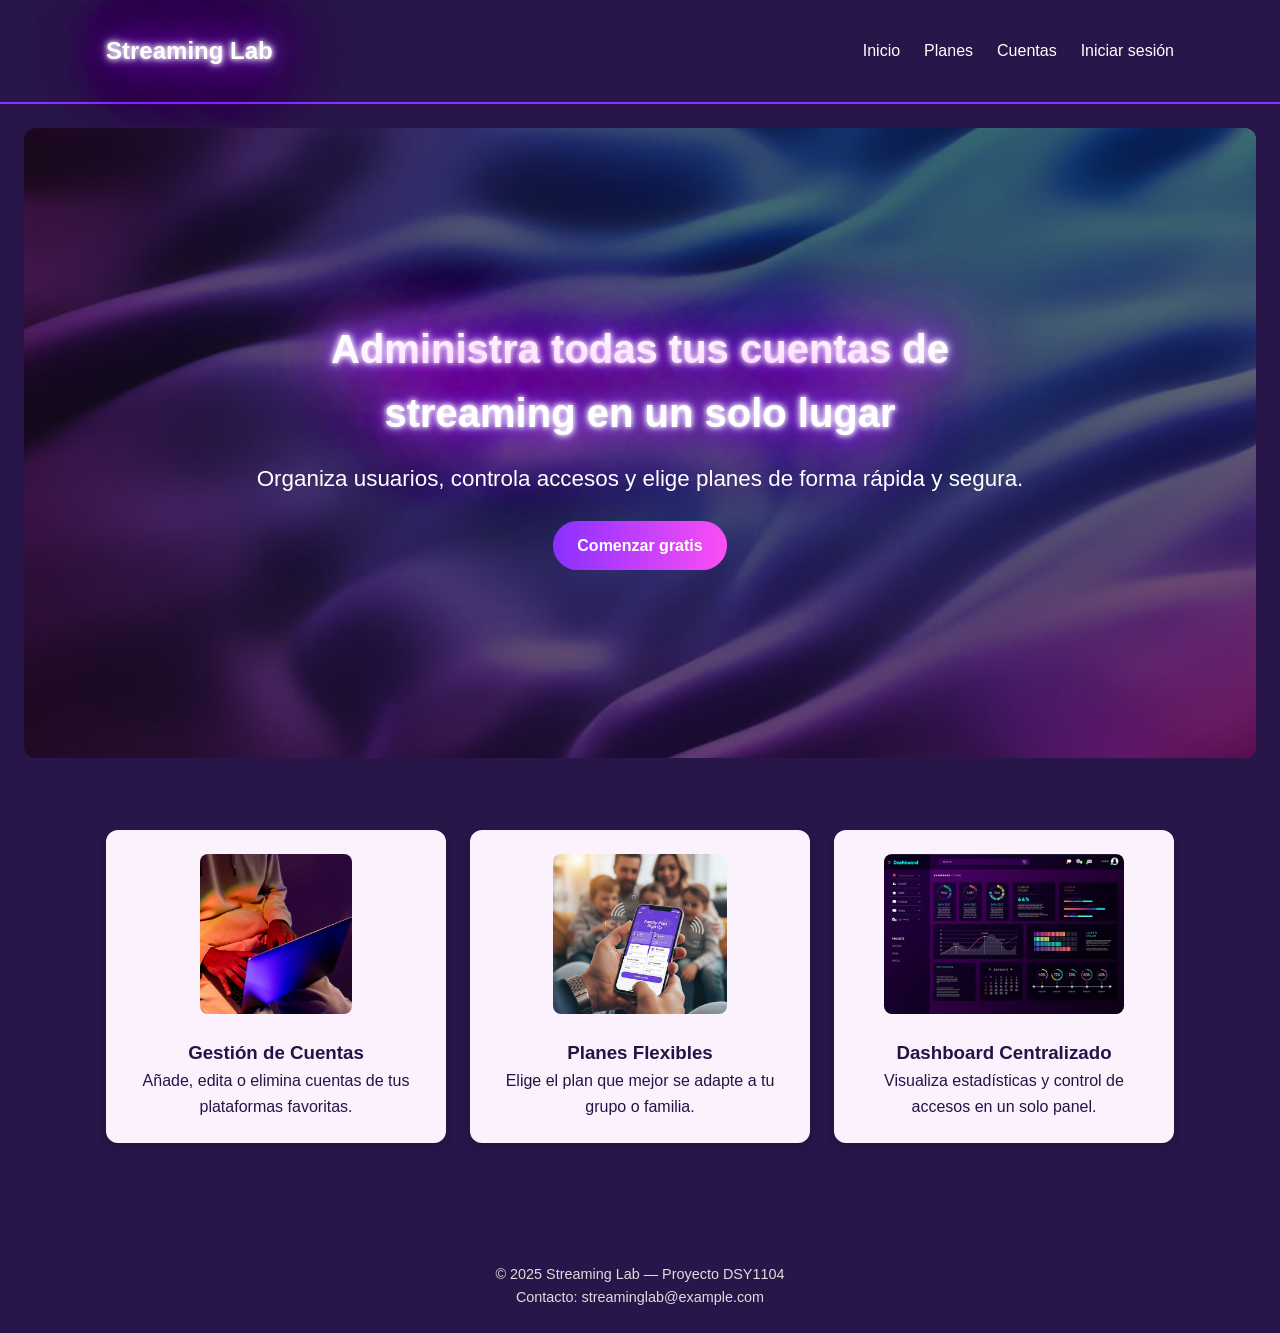
<file: StreamingLab/index.html>
<!doctype html>
<html lang="es">
<head>
  <meta charset="utf-8" />
  <meta name="viewport" content="width=device-width,initial-scale=1" />
  <title>Streaming Lab - Inicio</title>
  <link rel="stylesheet" href="css/styles.css">
</head>
<body>
  <!-- HEADER -->
  <header>
    <div class="container header-inner">
      <h1 class="logo neon-title">Streaming Lab</h1>
      <nav>
        <ul class="nav-list">
          <li><a href="index.html">Inicio</a></li>
          <li><a href="plans.html">Planes</a></li>
          <li><a href="account.html">Cuentas</a></li>
          <li><a href="login.html">Iniciar sesión</a></li>
        </ul>
      </nav>
    </div>
  </header>

  <!-- HERO con imagen de fondo -->
  <section class="hero hero-banner">
    <div class="hero-overlay"></div>
    <div class="container hero-content">
      <h2 class="hero-title-neon">Administra todas tus cuentas de streaming en un solo lugar</h2>
      <p class="hero-subtitle">Organiza usuarios, controla accesos y elige planes de forma rápida y segura.</p>
      <a class="btn primary" href="register.html">Comenzar gratis</a>
    </div>
  </section>

  <!-- FEATURES -->
  <main class="container">
    <section class="features">
      <article>
        <img src="img/Captura de pantalla 2025-09-11 223419.png" alt="Gestión de Cuentas">
        <h3>Gestión de Cuentas</h3>
        <p>Añade, edita o elimina cuentas de tus plataformas favoritas.</p>
      </article>
      <article>
        <img src="img/Captura de pantalla 2025-09-11 225022.png" alt="Planes Flexibles">
        <h3>Planes Flexibles</h3>
        <p>Elige el plan que mejor se adapte a tu grupo o familia.</p>
      </article>
      <article>
        <img src="img/infographic-dashboard-user-panel_52683-30026.jpg" alt="Dashboard Centralizado">
        <h3>Dashboard Centralizado</h3>
        <p>Visualiza estadísticas y control de accesos en un solo panel.</p>
      </article>
    </section>
  </main>

  <!-- FOOTER -->
  <footer>
    <p>&copy; 2025 Streaming Lab — Proyecto DSY1104</p>
    <p>Contacto: streaminglab@example.com</p>
  </footer>

  <script src="js/scripts.js"></script>
</body>
</html>
</file>
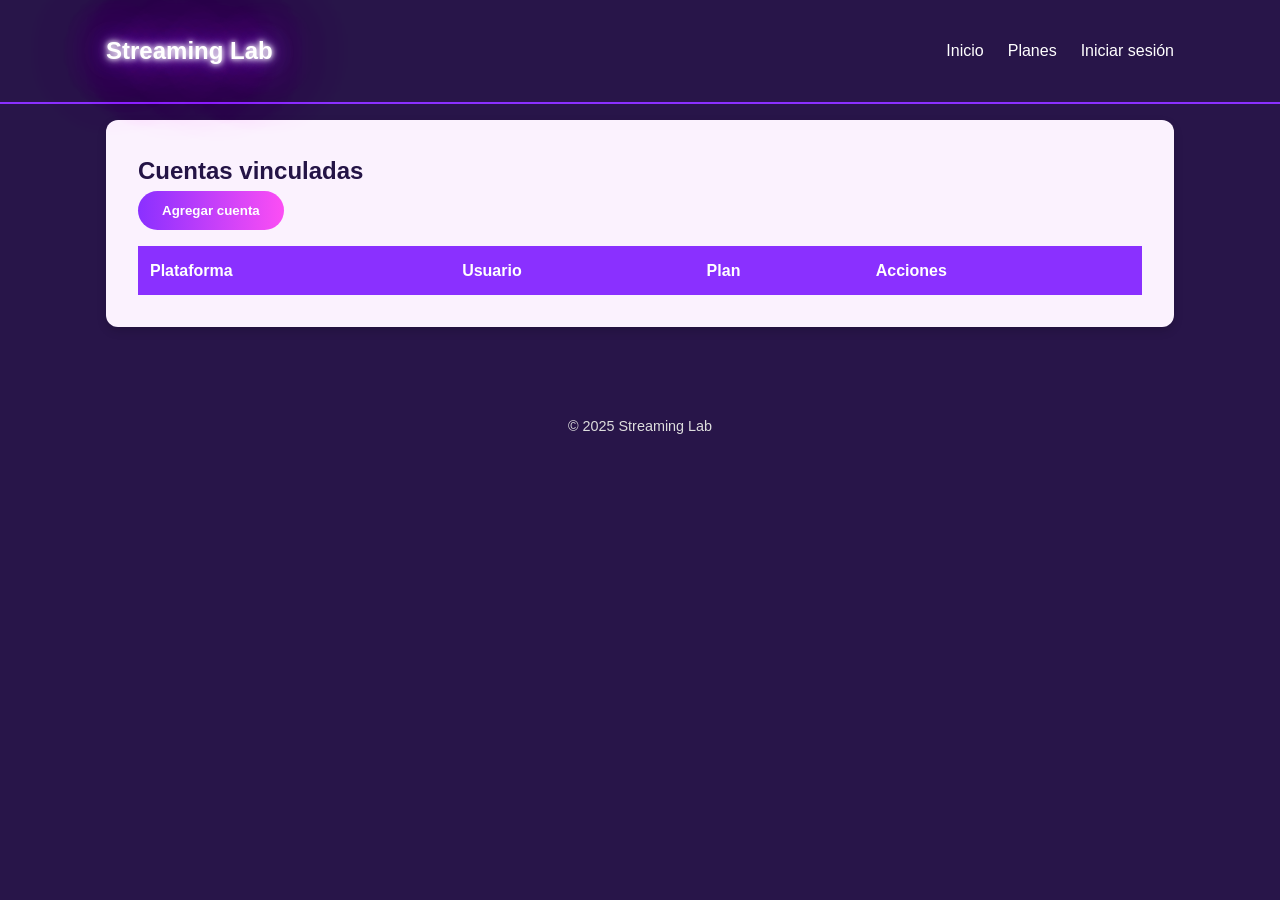
<file: StreamingLab/account.html>
<!doctype html>
<html lang="es">
<head>
  <meta charset="utf-8" />
  <meta name="viewport" content="width=device-width,initial-scale=1" />
  <title>Gestionar Cuentas - Streaming Lab</title>
  <link rel="stylesheet" href="css/styles.css">
</head>
<body>
  <!-- HEADER -->
  <header>
    <div class="container header-inner">
      <h1 class="logo neon-title">Streaming Lab</h1>
      <nav>
        <ul class="nav-list">
          <li><a href="index.html">Inicio</a></li>
          <li><a href="plans.html">Planes</a></li>
          <li><a href="login.html">Iniciar sesión</a></li>
        </ul>
      </nav>
    </div>
  </header>

  <!-- ACCOUNTS TABLE -->
  <main class="container">
    <section class="card">
      <h2>Cuentas vinculadas</h2>
      <button id="addAccountBtn" class="btn primary">Agregar cuenta</button>

      <table id="accountsTable" class="striped">
        <thead>
          <tr><th>Plataforma</th><th>Usuario</th><th>Plan</th><th>Acciones</th></tr>
        </thead>
        <tbody>
          <!-- Filas dinámicas con JS -->
        </tbody>
      </table>
    </section>

    <!-- ACCOUNT FORM -->
    <section class="card" id="accountFormSection" style="display:none;">
      <h3 id="formTitle">Agregar cuenta</h3>
      <form id="accountForm" novalidate>
        <label for="platform">Plataforma</label>
        <input id="platform" name="platform" required />
        <small class="error" id="platformError"></small>

        <label for="accUser">Usuario / Correo</label>
        <input id="accUser" name="accUser" type="email" required />
        <small class="error" id="accUserError"></small>

        <label for="accPlan">Plan</label>
        <select id="accPlan" name="accPlan">
          <option value="basico">Básico</option>
          <option value="premium">Premium</option>
          <option value="familiar">Familiar</option>
        </select>

        <button class="btn primary" type="submit">Guardar</button>
        <button class="btn" type="button" id="cancelForm">Cancelar</button>
      </form>
    </section>
  </main>

  <!-- FOOTER -->
  <footer>
    <p>&copy; 2025 Streaming Lab</p>
  </footer>

  <script src="js/scripts.js"></script>
</body>
</html>
</file>
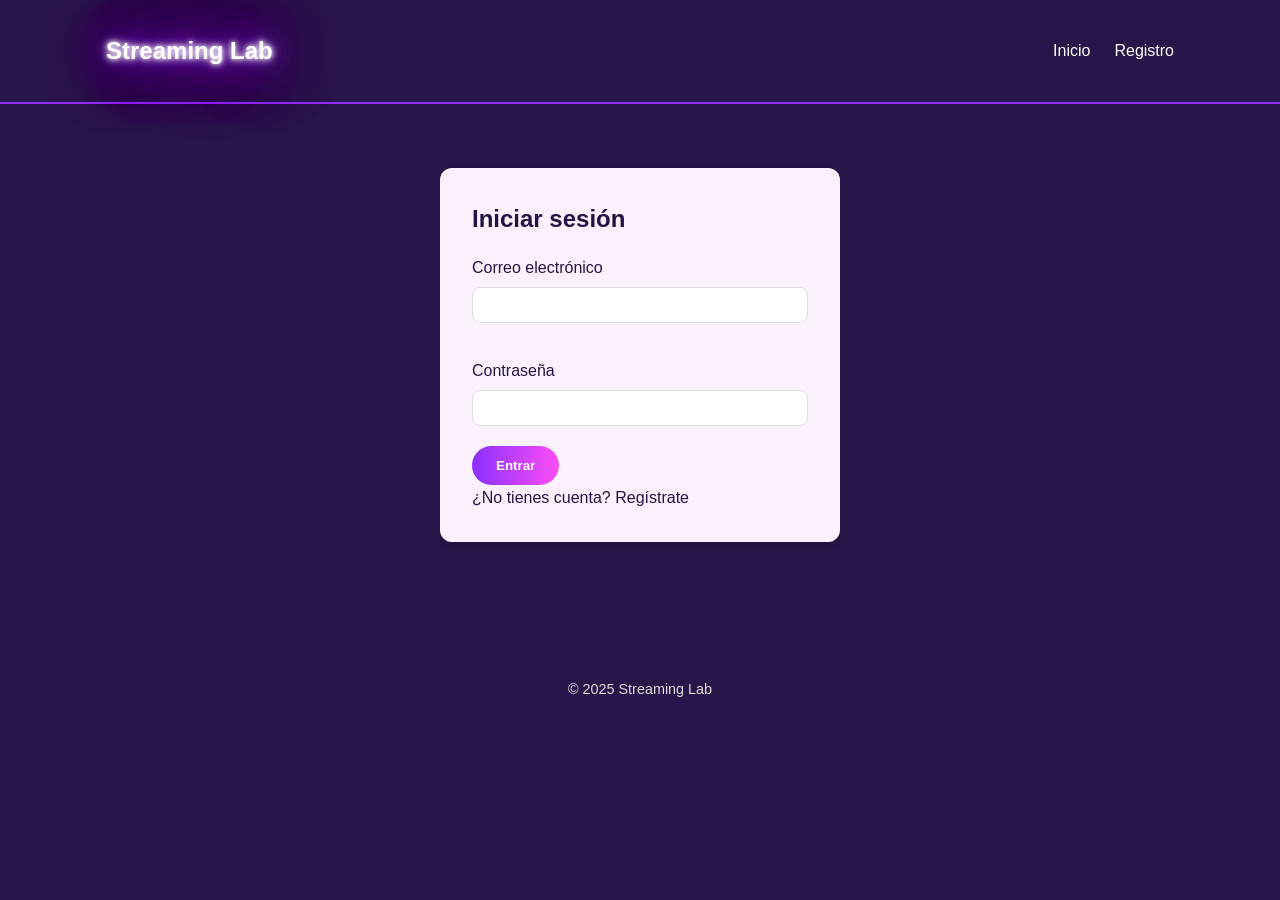
<file: StreamingLab/login.html>
<!doctype html>
<html lang="es">
<head>
  <meta charset="utf-8" />
  <meta name="viewport" content="width=device-width,initial-scale=1" />
  <title>Iniciar sesión - Streaming Lab</title>
  <link rel="stylesheet" href="css/styles.css">
</head>
<body>
  <!-- HEADER -->
  <header>
    <div class="container header-inner">
      <h1 class="logo neon-title">Streaming Lab</h1>
      <nav>
        <ul class="nav-list">
          <li><a href="index.html">Inicio</a></li>
          <li><a href="register.html">Registro</a></li>
        </ul>
      </nav>
    </div>
  </header>

  <!-- LOGIN FORM -->
  <main class="container">
    <section class="card auth-card">
      <h2>Iniciar sesión</h2>
      <form id="loginForm" novalidate>
        <label for="email">Correo electrónico</label>
        <input id="email" name="email" type="email" required autocomplete="email" />
        <small class="error" id="emailError"></small>

        <label for="password">Contraseña</label>
        <input id="password" name="password" type="password" required autocomplete="current-password" minlength="6" />
        <small class="error" id="passwordError"></small>

        <button class="btn primary" type="submit">Entrar</button>
      </form>
      <p>¿No tienes cuenta? <a href="register.html">Regístrate</a></p>
    </section>
  </main>

  <!-- FOOTER -->
  <footer>
    <p>&copy; 2025 Streaming Lab</p>
  </footer>

  <script src="js/scripts.js"></script>
</body>
</html>
</file>
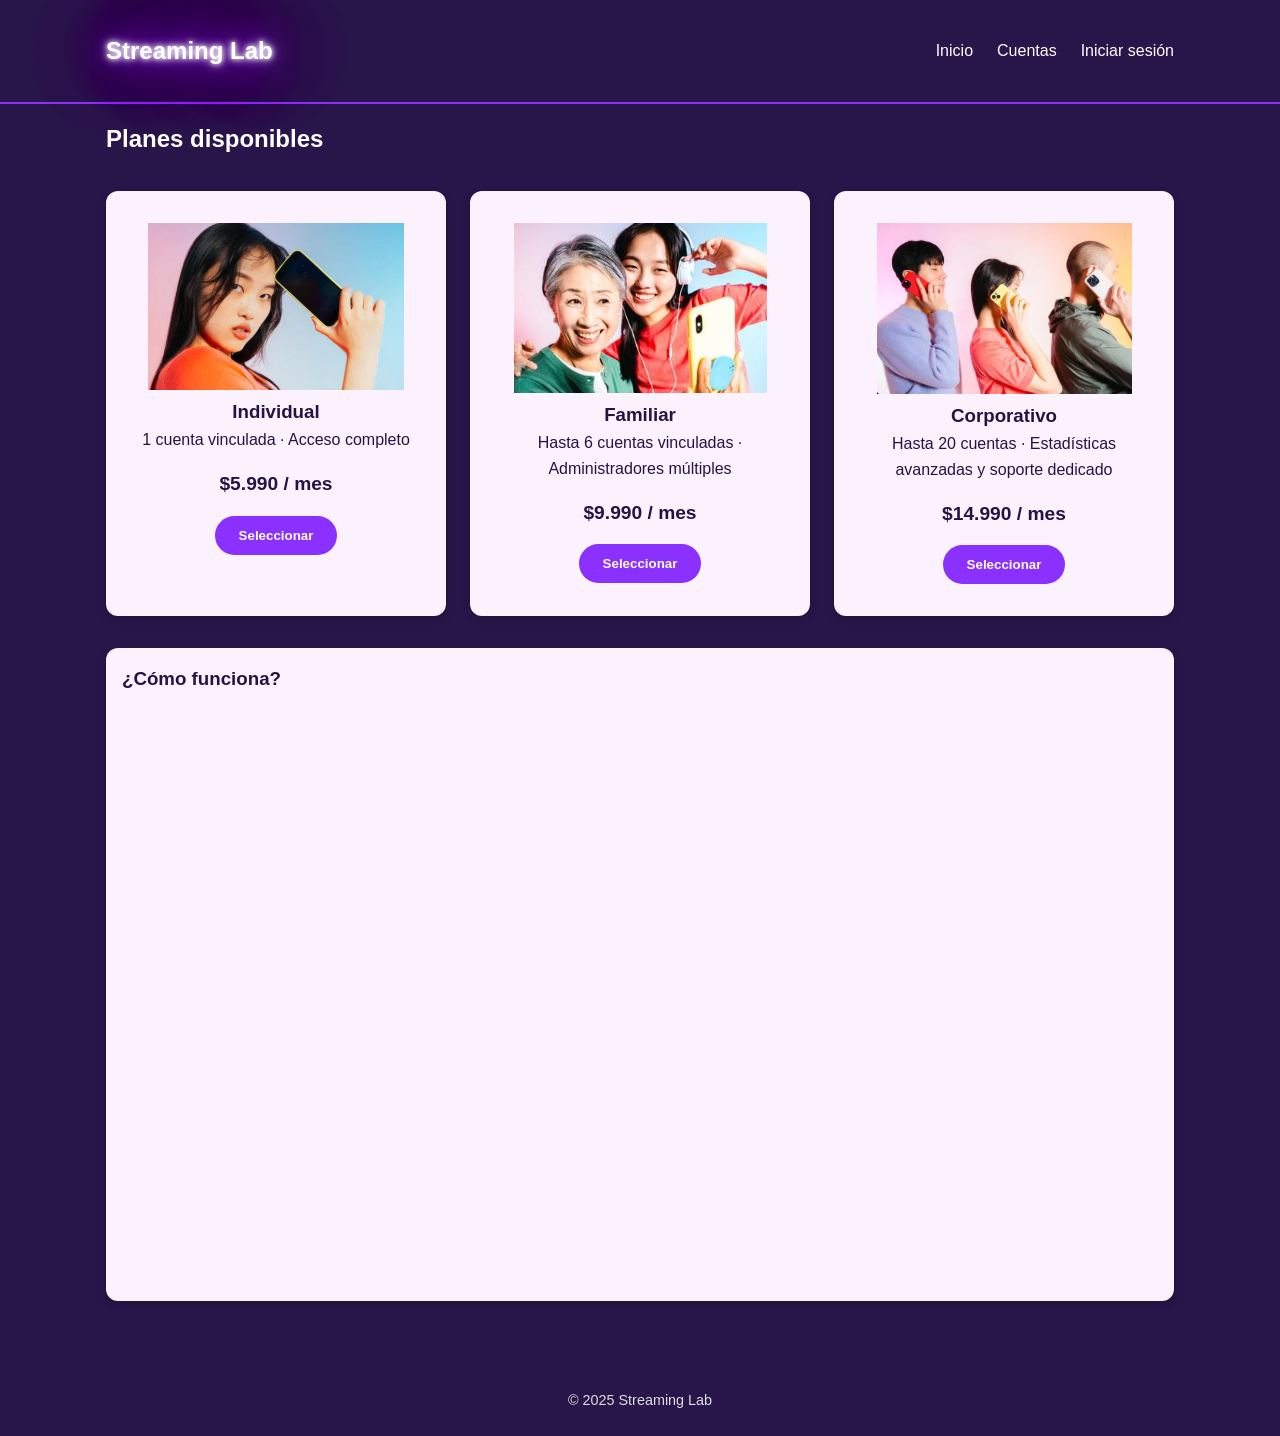
<file: StreamingLab/plans.html>
<!doctype html>
<html lang="es">
<head>
  <meta charset="utf-8" />
  <meta name="viewport" content="width=device-width,initial-scale=1" />
  <title>Planes - Streaming Lab</title>
  <link rel="stylesheet" href="css/styles.css">
</head>
<body>
  <!-- HEADER -->
  <header>
    <div class="container header-inner">
      <h1 class="logo neon-title">Streaming Lab</h1>
      <nav>
        <ul class="nav-list">
          <li><a href="index.html">Inicio</a></li>
          <li><a href="account.html">Cuentas</a></li>
          <li><a href="login.html">Iniciar sesión</a></li>
        </ul>
      </nav>
    </div>
  </header>

  <!-- PLANS -->
  <main class="container">
    <h2>Planes disponibles</h2>
    <div class="plans-grid">
      
      <!-- Plan Individual -->
      <section class="card plan">
        <img src="img/Captura de pantalla 2025-09-11 225509.png" alt="Plan Individual">
        <h3>Individual</h3>
        <p>1 cuenta vinculada · Acceso completo</p>
        <p class="price">$5.990 / mes</p>
        <button class="btn">Seleccionar</button>
      </section>

      <!-- Plan Familiar -->
      <section class="card plan">
        <img src="img/Captura de pantalla 2025-09-11 225444.png" alt="Plan Familiar">
        <h3>Familiar</h3>
        <p>Hasta 6 cuentas vinculadas · Administradores múltiples</p>
        <p class="price">$9.990 / mes</p>
        <button class="btn">Seleccionar</button>
      </section>

      <!-- Plan Corporativo -->
      <section class="card plan">
        <img src="img/Captura de pantalla 2025-09-11 225529.png" alt="Plan Corporativo">
        <h3>Corporativo</h3>
        <p>Hasta 20 cuentas · Estadísticas avanzadas y soporte dedicado</p>
        <p class="price">$14.990 / mes</p>
        <button class="btn">Seleccionar</button>
      </section>
    </div>

    <!-- Video -->
    <section class="video-embed card">
      <h3>¿Cómo funciona?</h3>
      <div class="video-wrapper">
        <iframe title="Demo" src="https://www.youtube.com/embed/dQw4w9WgXcQ" allowfullscreen></iframe>
      </div>
    </section>
  </main>

  <!-- FOOTER -->
  <footer>
    <p>&copy; 2025 Streaming Lab</p>
  </footer>

  <script src="js/scripts.js"></script>
</body>
</html>
</file>
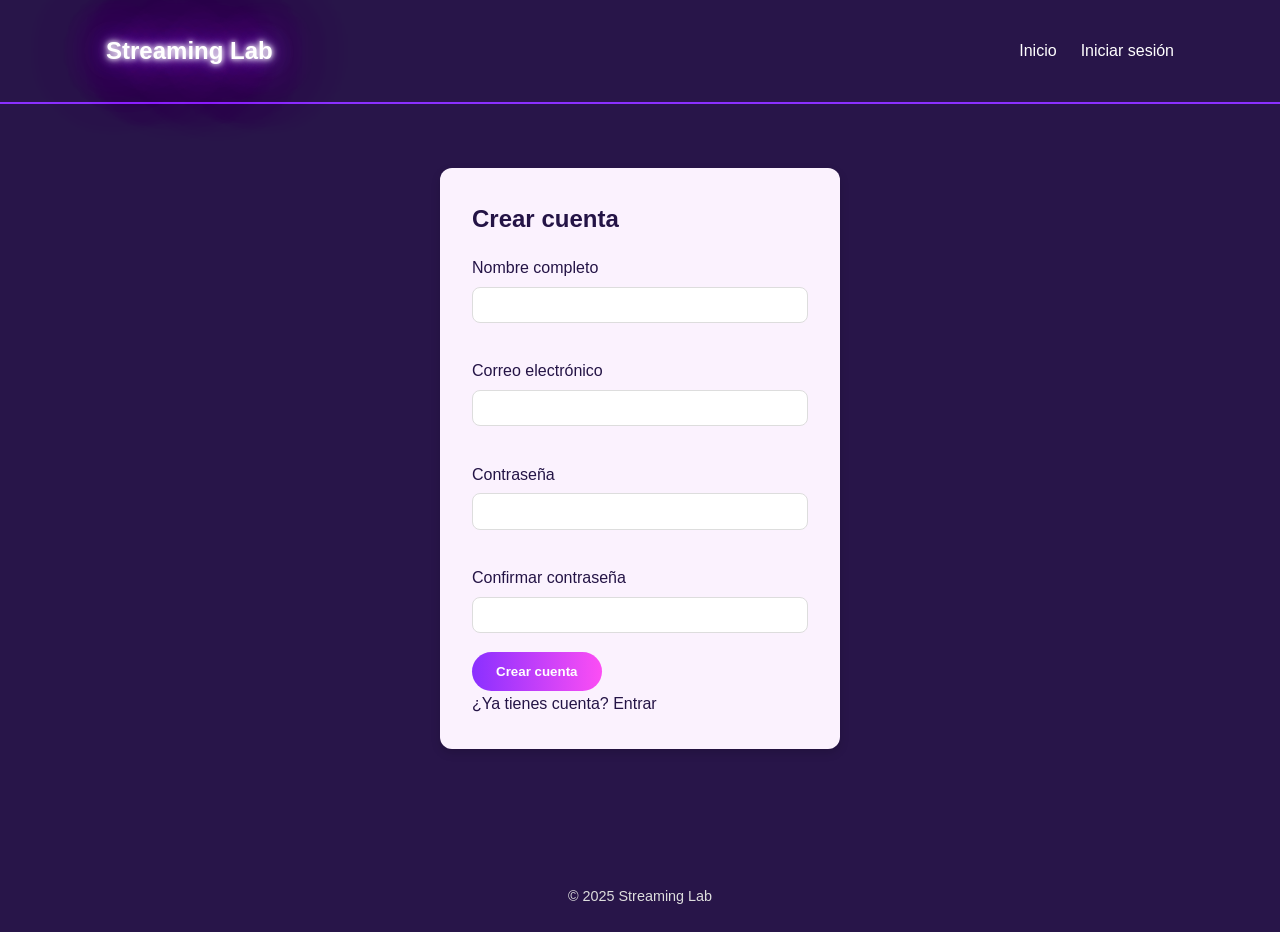
<file: StreamingLab/register.html>
<!doctype html>
<html lang="es">
<head>
  <meta charset="utf-8" />
  <meta name="viewport" content="width=device-width,initial-scale=1" />
  <title>Registro - Streaming Lab</title>
  <link rel="stylesheet" href="css/styles.css">
</head>
<body>
  <!-- HEADER -->
  <header>
    <div class="container header-inner">
      <h1 class="logo neon-title">Streaming Lab</h1>
      <nav>
        <ul class="nav-list">
          <li><a href="index.html">Inicio</a></li>
          <li><a href="login.html">Iniciar sesión</a></li>
        </ul>
      </nav>
    </div>
  </header>

  <!-- REGISTER FORM -->
  <main class="container">
    <section class="card auth-card">
      <h2>Crear cuenta</h2>
      <form id="registerForm" novalidate>
        <label for="name">Nombre completo</label>
        <input id="name" name="name" type="text" required autocomplete="name" />
        <small class="error" id="nameError"></small>

        <label for="regEmail">Correo electrónico</label>
        <input id="regEmail" name="regEmail" type="email" required autocomplete="email" />
        <small class="error" id="regEmailError"></small>

        <label for="regPassword">Contraseña</label>
        <input id="regPassword" name="regPassword" type="password" required minlength="8" />
        <small class="error" id="regPasswordError"></small>

        <label for="confirmPassword">Confirmar contraseña</label>
        <input id="confirmPassword" name="confirmPassword" type="password" required minlength="8" />
        <small class="error" id="confirmPasswordError"></small>

        <button class="btn primary" type="submit">Crear cuenta</button>
      </form>
      <p>¿Ya tienes cuenta? <a href="login.html">Entrar</a></p>
    </section>
  </main>

  <!-- FOOTER -->
  <footer>
    <p>&copy; 2025 Streaming Lab</p>
  </footer>

  <script src="js/scripts.js"></script>
</body>
</html>
</file>
<file: StreamingLab/css/styles.css>
/* Paleta */
:root {
  --primary-dark: #281549;
  --primary: #8A30FF;
  --accent: #FC4EF4;
  --bg-light: #FBF2FE;
  --text-light: #ffffff;
  --text-dark: #241446;
}

* { box-sizing: border-box; margin:0; padding:0; }
body {
  font-family: 'Poppins', 'Segoe UI', sans-serif;
  background: var(--primary-dark);
  color: var(--text-light);
  line-height: 1.6;
}
a { text-decoration: none; color: inherit; }

.container { max-width: 1100px; margin: 0 auto; padding: 1rem; }

/* Header */
header {
  background: var(--primary-dark);
  padding: 1rem 0;
  border-bottom: 2px solid var(--primary);
}
.header-inner {
  display: flex;
  justify-content: space-between;
  align-items: center;
}
.logo {
  font-size: 1.5rem;
  font-weight: bold;
}
.nav-list {
  list-style: none;
  display: flex;
  gap: 1.5rem;
}
.nav-list a {
  color: var(--text-light);
  font-weight: 500;
  transition: color 0.2s;
}
.nav-list a:hover {
  color: var(--accent);
}

/* Efecto neón solo para logo */
.neon-title {
  color: #fff;
  text-shadow:
    0 0 5px #fff,
    0 0 10px #fff,
    0 0 20px var(--primary),
    0 0 40px var(--primary),
    0 0 80px var(--accent),
    0 0 90px var(--accent),
    0 0 100px var(--accent);
}

/* Hero */
/* Hero */
.hero {
  background: linear-gradient(135deg, var(--primary) 0%, var(--accent) 100%);
  color: white;
  padding: 4rem 2rem;
  border-radius: 12px;
  margin: 1.5rem;
}
.hero-title-neon {
  font-size: 3rem;
  margin-bottom: 1rem;
  color: #fff;
  text-shadow:
    0 0 5px #fff,
    0 0 10px #fff,
    0 0 20px var(--primary),
    0 0 40px var(--primary),
    0 0 80px var(--accent),
    0 0 90px var(--accent),
    0 0 100px var(--accent);
}
.hero-content {
  position: relative;
  z-index: 1;
  text-align: center;
  color: white;
  max-width: 800px;
}
.hero-banner {
  position: relative;
  background: url("../img/Captura de pantalla 2025-09-11 223504.png") no-repeat center center/cover;
  height: 70vh; /* altura del banner */
  display: flex;
  align-items: center;
  justify-content: center;
  border-radius: 12px;
  margin: 1.5rem;
  overflow: hidden;
}

.hero-grid {
  display: grid;
  grid-template-columns: 1fr 1fr;
  gap: 2rem;
  align-items: center;
}
.hero-overlay {
  position: absolute;
  inset: 0;
  background: rgba(0, 0, 0, 0.55); /* oscurece la imagen */
}
.hero-image img {
  max-width: 100%;
  max-height: 350px; /* límite para no romper el diseño */
  object-fit: contain;
  display: block;
  margin: 0 auto;
  border-radius: 12px;
  box-shadow: 0 4px 12px rgba(0,0,0,0.4);
}

.hero-text { text-align: left; }

/* Nuevo: título en neón más grande */
.hero-title-neon {
  font-size: 2.5rem; /* más grande */
  margin-bottom: 1rem;
  color: #fff;
  text-shadow:
    0 0 5px #fff,
    0 0 10px #fff,
    0 0 20px var(--primary),
    0 0 40px var(--primary),
    0 0 80px var(--accent),
    0 0 90px var(--accent),
    0 0 100px var(--accent);
}

.hero-subtitle {
  font-size: 1.4rem;
  margin-bottom: 1.5rem;
}


/* Botones */
.btn {
  display: inline-block;
  padding: 0.75rem 1.5rem;
  border-radius: 25px;
  border: none;
  font-weight: bold;
  cursor: pointer;
  background: var(--primary);
  color: white;
  transition: background 0.3s, transform 0.2s;
}
.btn:hover {
  background: var(--accent);
  transform: translateY(-2px);
}
.btn.primary {
  background: linear-gradient(90deg, var(--primary), var(--accent));
}

/* Cards */
.card {
  background: var(--bg-light);
  color: var(--text-dark);
  padding: 2rem;
  border-radius: 12px;
  box-shadow: 0 4px 10px rgba(0,0,0,0.15);
}
.auth-card { max-width: 400px; margin: 3rem auto; }

.features {
  display: grid;
  grid-template-columns: repeat(auto-fit, minmax(280px, 1fr));
  gap: 1.5rem;
  margin: 2rem 0;
}
.features article {
  background: var(--bg-light);
  color: var(--text-dark);
  border-radius: 12px;
  padding: 1.5rem;
  text-align: center;
  box-shadow: 0 4px 8px rgba(0,0,0,0.15);
}
.features img {
  max-width: 100%;
  height: 160px;
  object-fit: cover;
  border-radius: 8px;
  margin-bottom: 1rem;
}

/* Plans */
.plans-grid {
  display: grid;
  grid-template-columns: repeat(auto-fit, minmax(250px, 1fr));
  gap: 1.5rem;
  margin: 2rem 0;
}
.plan { text-align: center; }
.plan .price { font-size: 1.2rem; font-weight: bold; margin: 1rem 0; }

.video-embed { padding: 1rem; }
.video-wrapper { aspect-ratio: 16/9; }
.video-wrapper iframe {
  width: 100%;
  height: 100%;
  border: none;
  border-radius: 8px;
}

/* Forms */
label { display:block; margin-top:1rem; font-weight:500; }
input, select {
  width: 100%;
  padding: 0.6rem;
  margin-top: 0.4rem;
  border-radius: 8px;
  border: 1px solid #ddd;
}
small.error { color: red; font-size: 0.85rem; min-height: 1.2rem; display:block; }

/* Table */
table { width: 100%; border-collapse: collapse; margin-top: 1rem; }
table th, table td { padding: 0.75rem; text-align: left; }
table thead { background: var(--primary); color: white; }
.striped tbody tr:nth-child(odd) { background: #f7ebff; }

/* Footer */
footer {
  background: var(--primary-dark);
  padding: 1.5rem 1rem;
  margin-top: 3rem;
  text-align: center;
  color: #ddd;
  font-size: 0.9rem;
}

/* Responsive */
@media (max-width: 600px) {
  .header-inner { flex-direction: column; gap: 1rem; }
  .hero-grid { grid-template-columns: 1fr; }
  .hero { padding: 2rem 1rem; }
}
</file>
